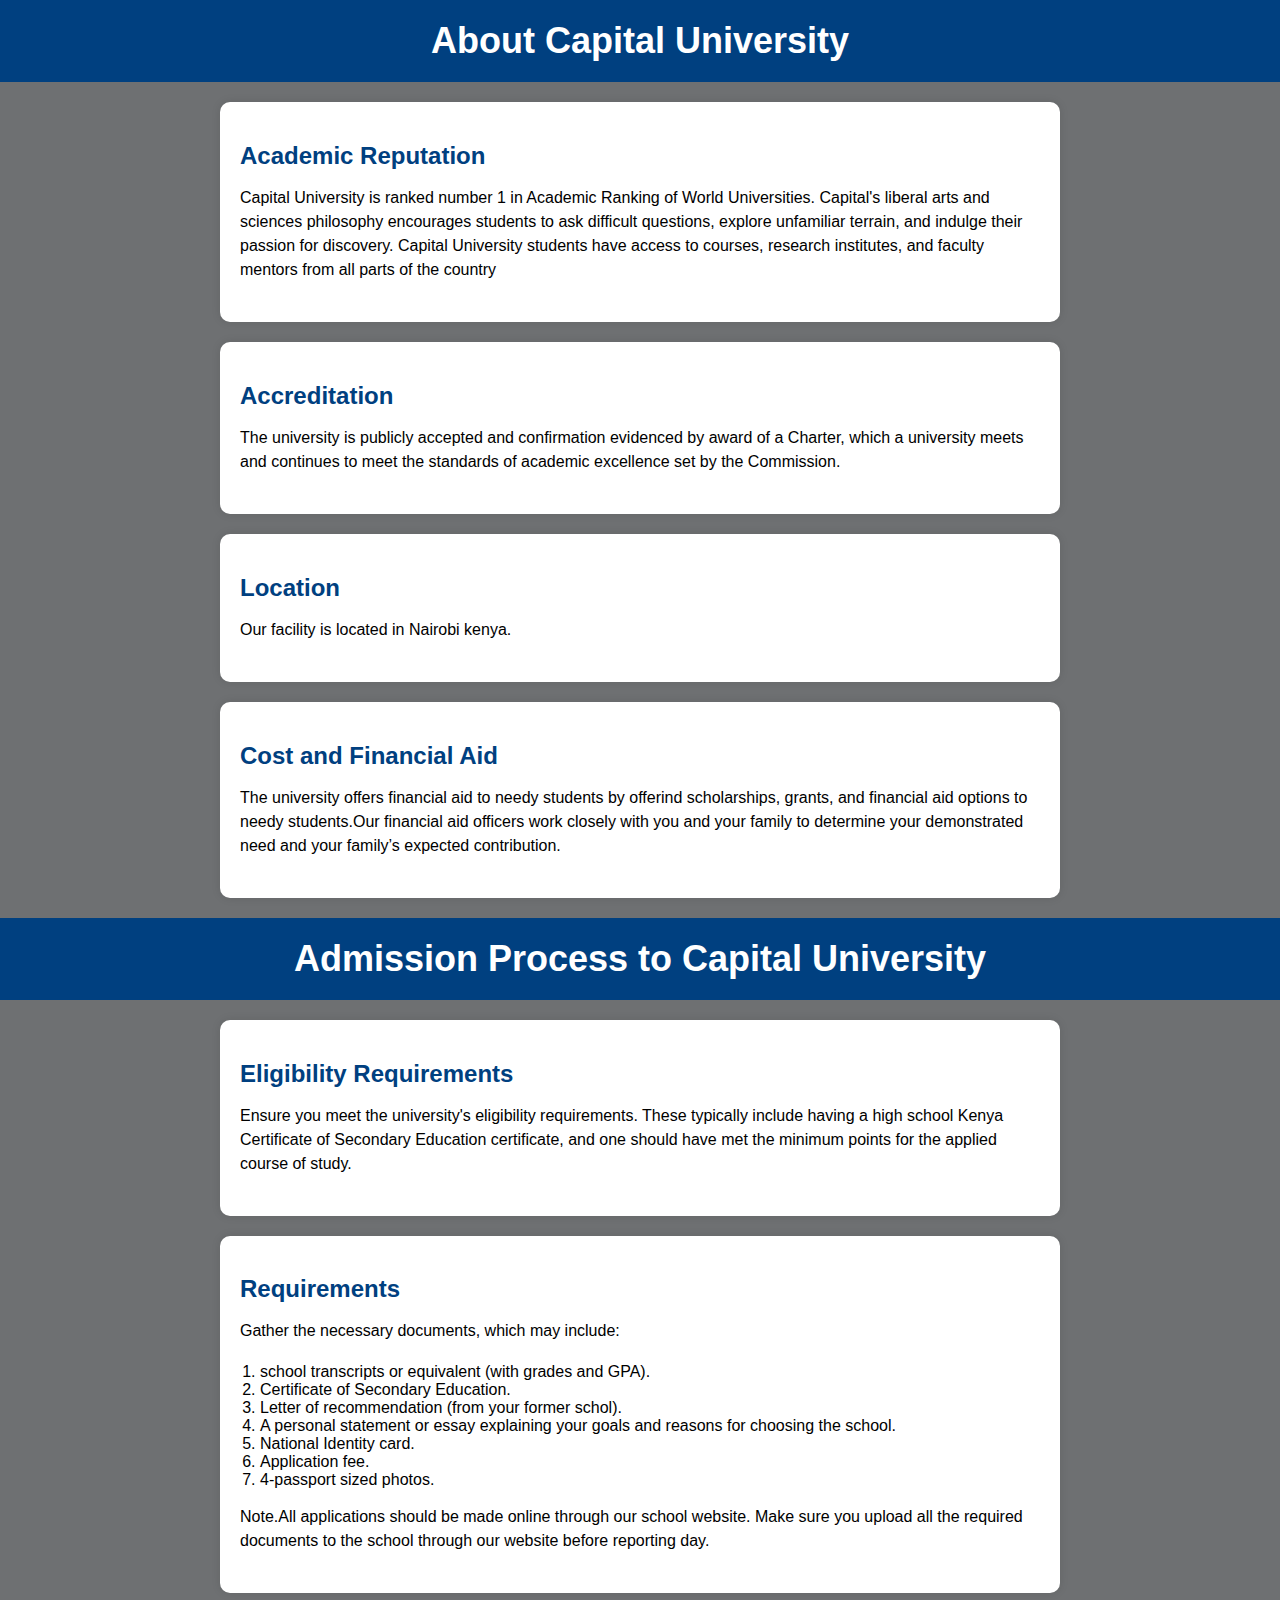
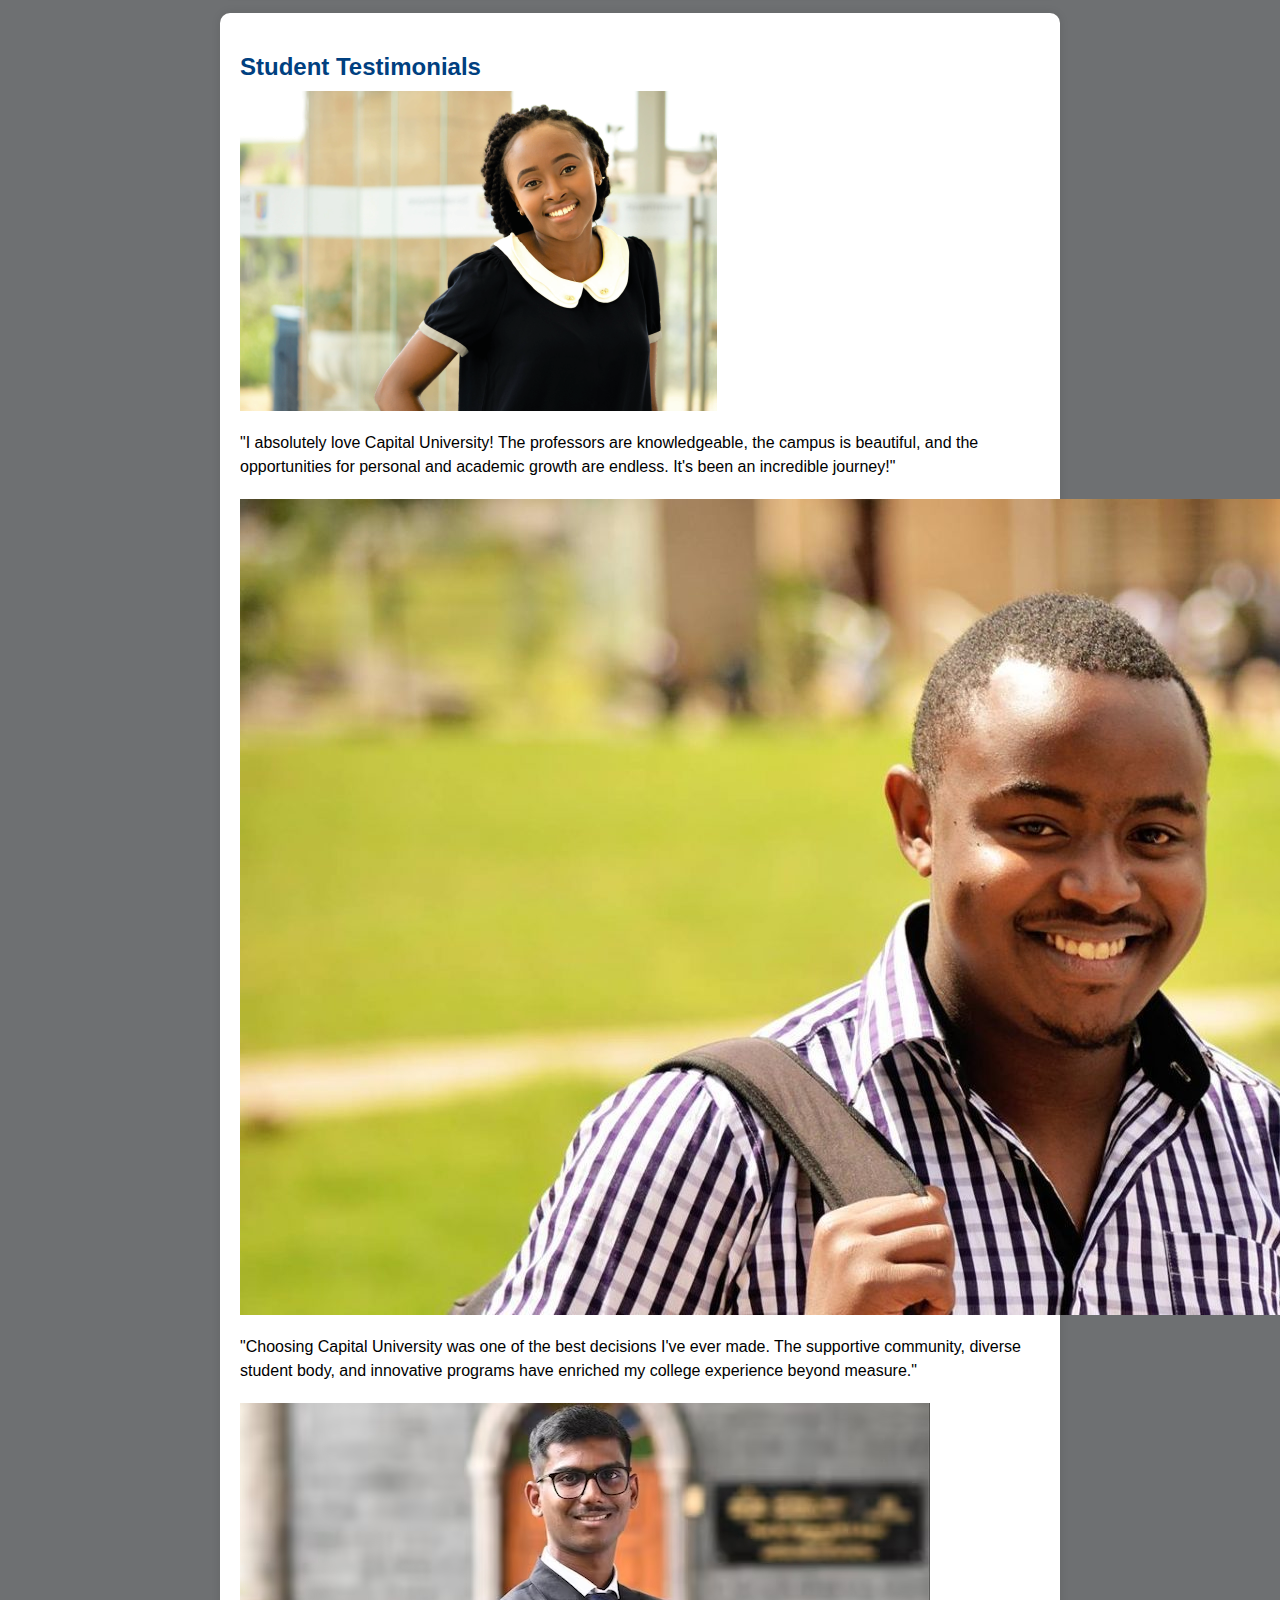
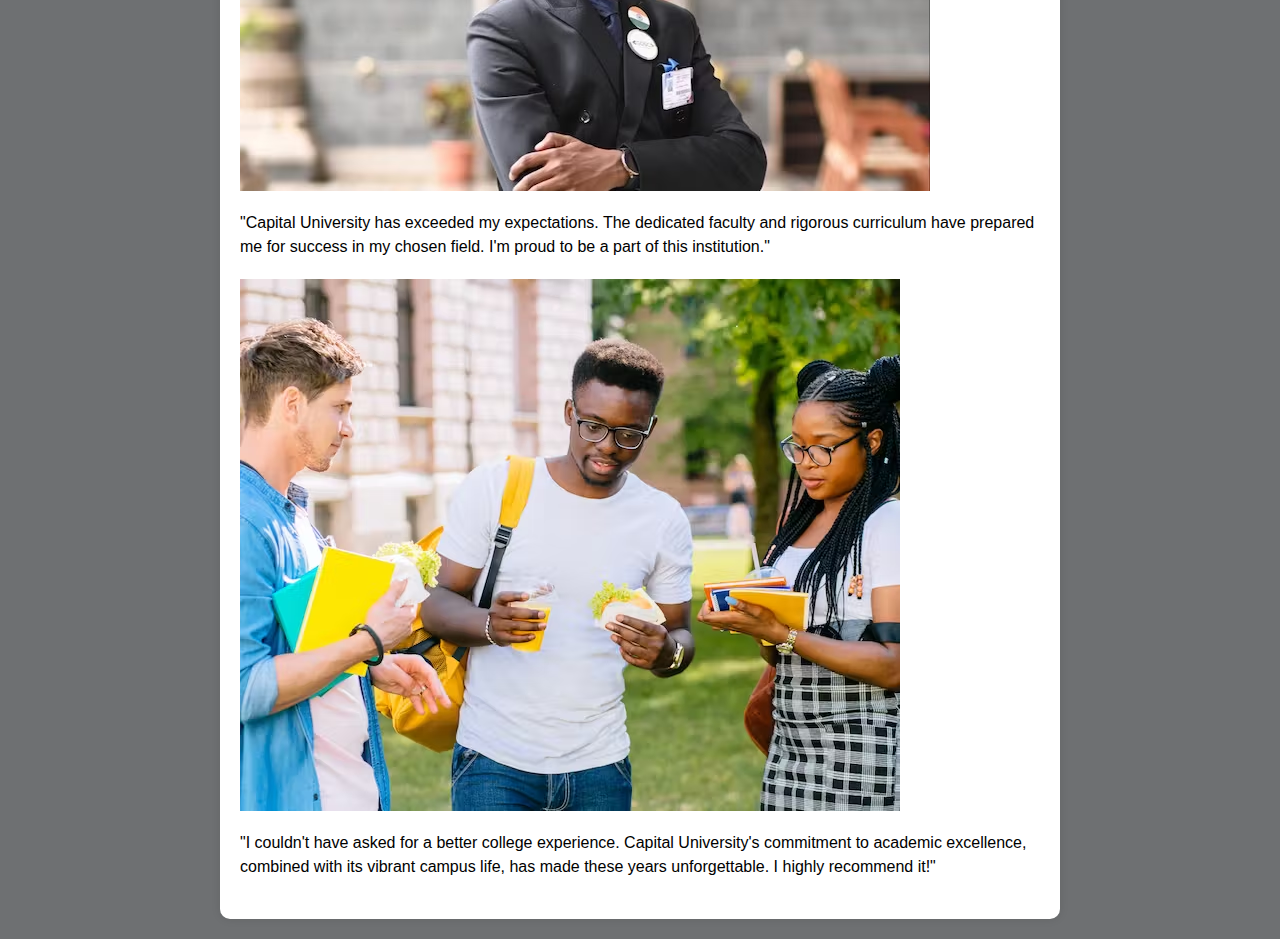
<file: About.html>
<!DOCTYPE html>
<html>
<head>
    <meta charset="UTF-8">
    <link rel="stylesheet" href="About.css">
    <title>About Capital University</title>
</head>
<body>
    <header>
        <h1>About Capital University</h1>
    </header>
    <section id="academic-reputation">
        <h2>Academic Reputation</h2>
        <p>Capital University is ranked number 1 in Academic Ranking of World Universities.
        Capital's liberal arts and sciences philosophy encourages students to ask difficult questions,
        explore unfamiliar terrain, and indulge their passion for discovery.
        Capital University students have access to courses, research institutes,
        and faculty mentors from all parts of the country</p>
    </section>
    <section id="Accreditation">
        <h2>Accreditation</h2>
        <p>The university is publicly accepted and confirmation evidenced by award of a Charter,
             which a university meets and continues to meet the standards of academic excellence set by the Commission.</p>
    </section>
    <section id="Location">
        <h2>Location</h2>
        <p>Our facility is located in Nairobi kenya.</p>
    </section>
    <section id="Cost and Financial Aid">
        <h2>Cost and Financial Aid</h2>
        <p>The university offers financial aid to needy students by offerind scholarships,
            grants, and financial aid options to needy students.Our financial aid officers
            work closely with you and your family to determine your demonstrated need and your family’s expected
           contribution.
        </p>
    </section>
    <header>
        <h1>Admission Process to Capital University</h1>
    </header>
    <section id="Eligibility Requirements">
        <h2>Eligibility Requirements</h2>
        <p>Ensure you meet the university's eligibility requirements. These typically include having a high school
            Kenya Certificate of Secondary Education certificate, and one should have met the minimum points
            for the applied course of study.
        </p>
    </section>
    <section id="Requirements">
        <h2>Requirements</h2>
        <p>Gather the necessary documents, which may include:</p>
        <ol type="1"> 
            <li>school transcripts or equivalent (with grades and GPA).</li>
            <li>Certificate of Secondary Education.</li>
            <li>Letter of recommendation (from your former schol).</li>
            <li>A personal statement or essay explaining your goals and reasons for choosing the school.</li>
            <li>National Identity card.</li>
            <li>Application fee.</li>
            <li>4-passport sized photos.</li>
        </ol>
        <p>Note.All applications should be made online through our school website.
        Make sure you upload all the required documents to the school through our website before reporting day.</p>

    </section>

    <!-- Student Testimonials Section -->
<section id="StudentTestimonials">
    <h2>Student Testimonials</h2>
    <div class="testimonial">
        <img src="testmony1.png" alt="Student 1">
        <p>"I absolutely love Capital University! The professors are knowledgeable, the campus is beautiful, and the opportunities for personal and academic growth are endless. It's been an incredible journey!"</p>
    </div>
    <div class="testimonial">
        <img src="testmony2.jpg" alt="Student 2">
        <p>"Choosing Capital University was one of the best decisions I've ever made. The supportive community, diverse student body, and innovative programs have enriched my college experience beyond measure."</p>
    </div>
    <div class="testimonial">
        <img src="testmony3.avif" alt="Student 3">
        <p>"Capital University has exceeded my expectations. The dedicated faculty and rigorous curriculum have prepared me for success in my chosen field. I'm proud to be a part of this institution."</p>
    </div>
    <div class="testimonial">
        <img src="testmony4.avif" alt="Student 4">
        <p>"I couldn't have asked for a better college experience. Capital University's commitment to academic excellence, combined with its vibrant campus life, has made these years unforgettable. I highly recommend it!"</p>
    </div>
</section>



</body>
</html>
</file>
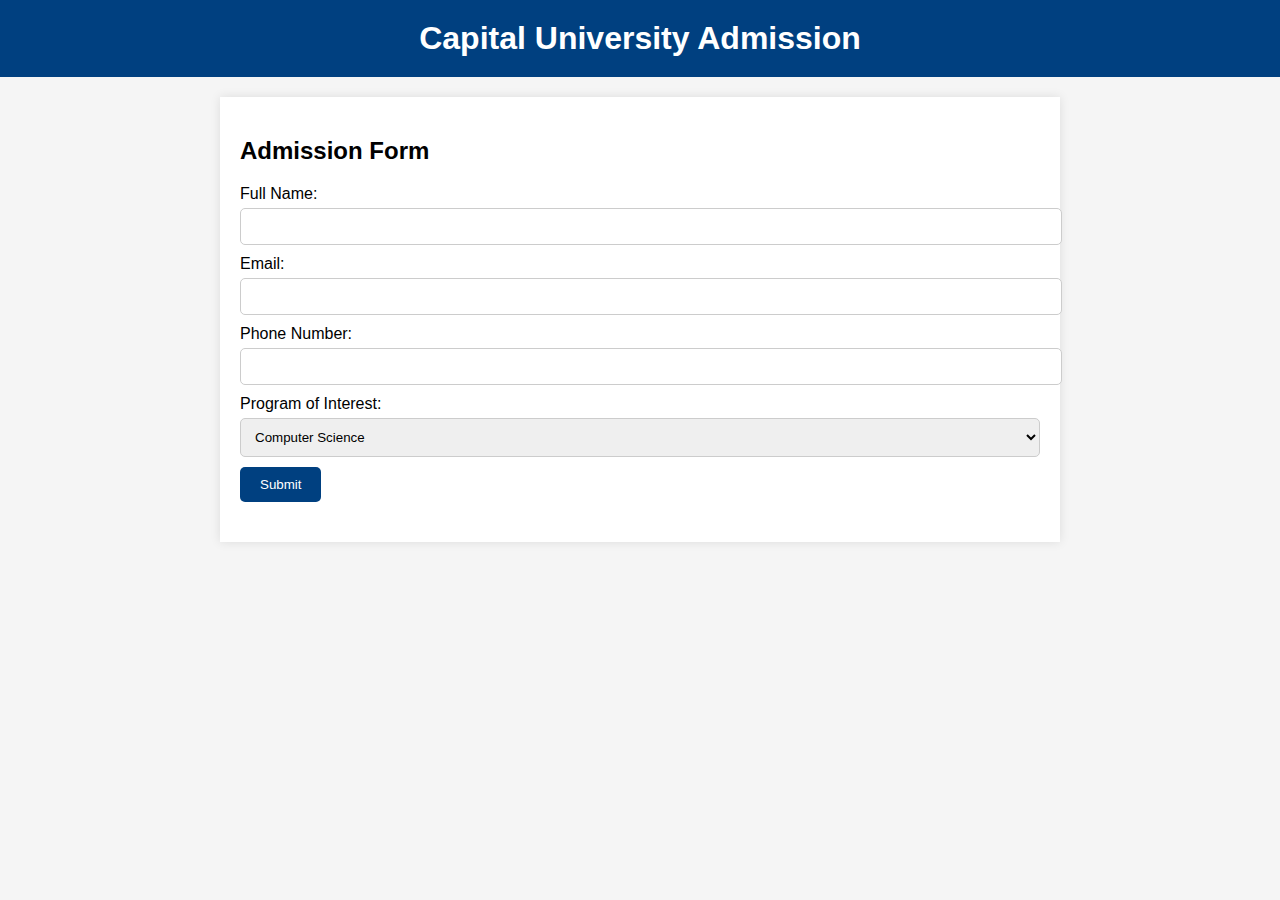
<file: Admission.html>
<!DOCTYPE html>
<html lang="en">
<head>
    <meta charset="UTF-8">
    <meta name="viewport" content="width=device-width, initial-scale=1.0">
    <title>Capital University Admission</title>
    <link rel="stylesheet" href="Admission.css">

    <script type="text/javascript" src="https://cdn.emailjs.com/dist/email.min.js"></script>
    <script type="text/javascript">
       (function(){
          emailjs.init("mqcoWw3uqZdda8_Xi"); // Replace with your Email.js user ID
       })();

       function sendForm() {
           const fullName = document.getElementById("fullName").value;
           const email = document.getElementById("email").value;
           const phoneNumber = document.getElementById("phoneNumber").value;
           const program = document.getElementById("program").value;

           const message = `
               Full Name: ${fullName}
               Email: ${email}
               Phone Number: ${phoneNumber}
               Program of Interest: ${program}
           `;

           const emailParams = {
               from_name: fullName,
               to_email: "recipient@example.com", // Replace with your email address
               message: message,
           };

           emailjs.send("service_9aqpmxs", "template_hy8npe6", emailParams)
               .then(function(response) {
                   alert("Form submitted successfully. Thank you!");
                   document.getElementById("admissionForm").reset();
               }, function(error) {
                   console.error("Form submission failed:", error);
                   alert("Form submission failed. Please try again.");
               });

           return false;
       }
    </script>
</head>
<body>
    <header>
        <h1>Capital University Admission</h1>
    </header>
    <div class="container">
        <h2>Admission Form</h2>
        <form id="admissionForm" onsubmit="return sendForm()">
            <label for="fullName">Full Name:</label>
            <input type="text" id="fullName" name="fullName" required>

            <label for="email">Email:</label>
            <input type="email" id="email" name="email" required>

            <label for="phoneNumber">Phone Number:</label>
            <input type="tel" id="phoneNumber" name="phoneNumber" required>

            <label for="program">Program of Interest:</label>
            <select id="program" name="program">
                <option value="Computer Science">Computer Science</option>
                <option value="Business Administration">Business Administration</option>
                <option value="Credential of Readiness">Credential of Readiness</option>
                <option value="Economics for Managers">Economics for Managers</option>
                <option value="Leadership Principles">Leadership Principles</option>
                <option value="Launching Tech Ventures">Launching Tech Ventures</option>
                <option value="Cybersecurity">Cybersecurity</option>
                <option value="Telecommunication and Information Technology">Telecommunication and Information Technology</option>
                <option value="Credential of Leadership, Impact and Management in Business (CLIMB)">Credential of Leadership, Impact and Management in Business (CLIMB)</option>
                <option value="Disruptive Strategy">Disruptive Strategy</option>
                <option value="Design Thinking and Innovation">Design Thinking and Innovation</option>
                <!-- Add more program options here -->
            </select>

            <input type="submit" value="Submit">
        </form>
    </div>
</body>
</html>
</file>
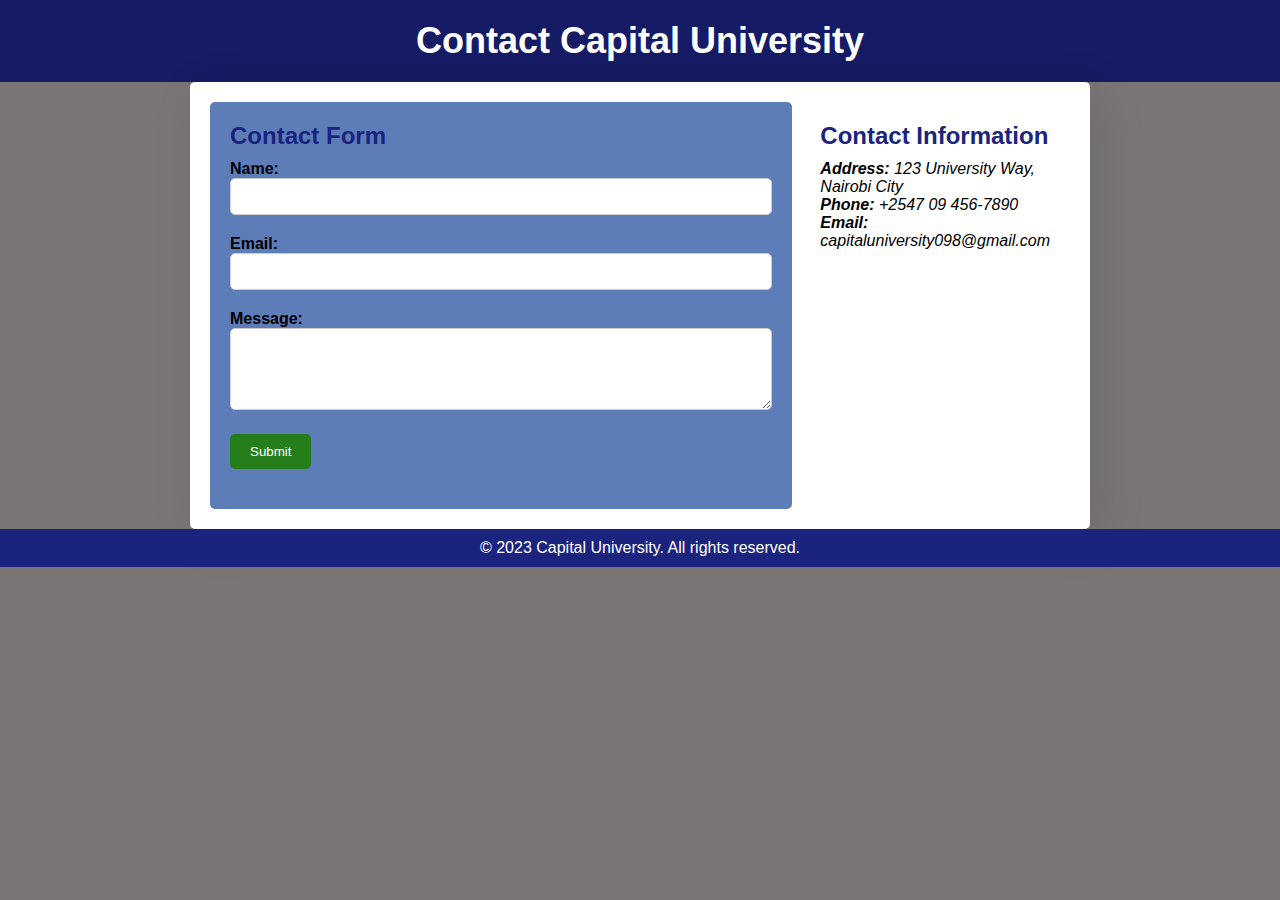
<file: contact.html>
<!DOCTYPE html>
<html lang="en">
<head>
    <meta charset="UTF-8">
    <meta name="viewport" content="width=device-width, initial-scale=1.0">
    <link rel="stylesheet" href="contact.css">
    <title>Contact Capital University</title>
</head>
<body>
    <header>
        <h1>Contact Capital University</h1>
    </header>
    <main>
        <section class="contact-form">
            <h2>Contact Form</h2>
            <form id="contactForm">
                <div class="input-group">
                    <label for="name">Name:</label>
                    <input type="text" id="name" name="name" required>
                </div>
                <div class="input-group">
                    <label for="email">Email:</label>
                    <input type="email" id="email" name="email" required>
                </div>
                <div class="input-group">
                    <label for="message">Message:</label>
                    <textarea id="message" name="message" rows="4" required></textarea>
                </div>
                <div class="input-group">
                    <button type="submit">Submit</button>
                </div>
            </form>
        </section>
        <section class="contact-info">
            <h2>Contact Information</h2>
            <address>
                <p><strong>Address:</strong> 123 University Way, Nairobi City</p>
                <p><strong>Phone:</strong> +2547 09 456-7890</p>
                <p><strong>Email:</strong> capitaluniversity098@gmail.com</p>
            </address>
        </section>
    </main>
    <footer>
        <p>&copy; 2023 Capital University. All rights reserved.</p>
    </footer>
    <script src="script.js"></script>

    <!-- Add the following script tag to include Email.js -->
<script src="https://cdn.emailjs.com/dist/email.min.js"></script>
<script>
    emailjs.init("mqcoWw3uqZdda8_Xi"); // Replace with your Email.js user ID

    document.getElementById('contactForm').addEventListener('submit', function (e) {
        e.preventDefault(); // Prevent the default form submission behavior

        // You can add client-side form validation here if needed

        // Send the email using Email.js
        emailjs.sendForm('service_h7l3szx', 'template_hy8npe6', this)
            .then(function (response) {
                // Handle the success response
                console.log('Email sent successfully:', response);
                alert('Your message has been sent successfully.');
            }, function (error) {
                // Handle the error response
                console.error('Error sending email:', error);
                alert('There was an error sending your message. Please try again later.');
            });
    });
</script>

</body>
</html>
</file>
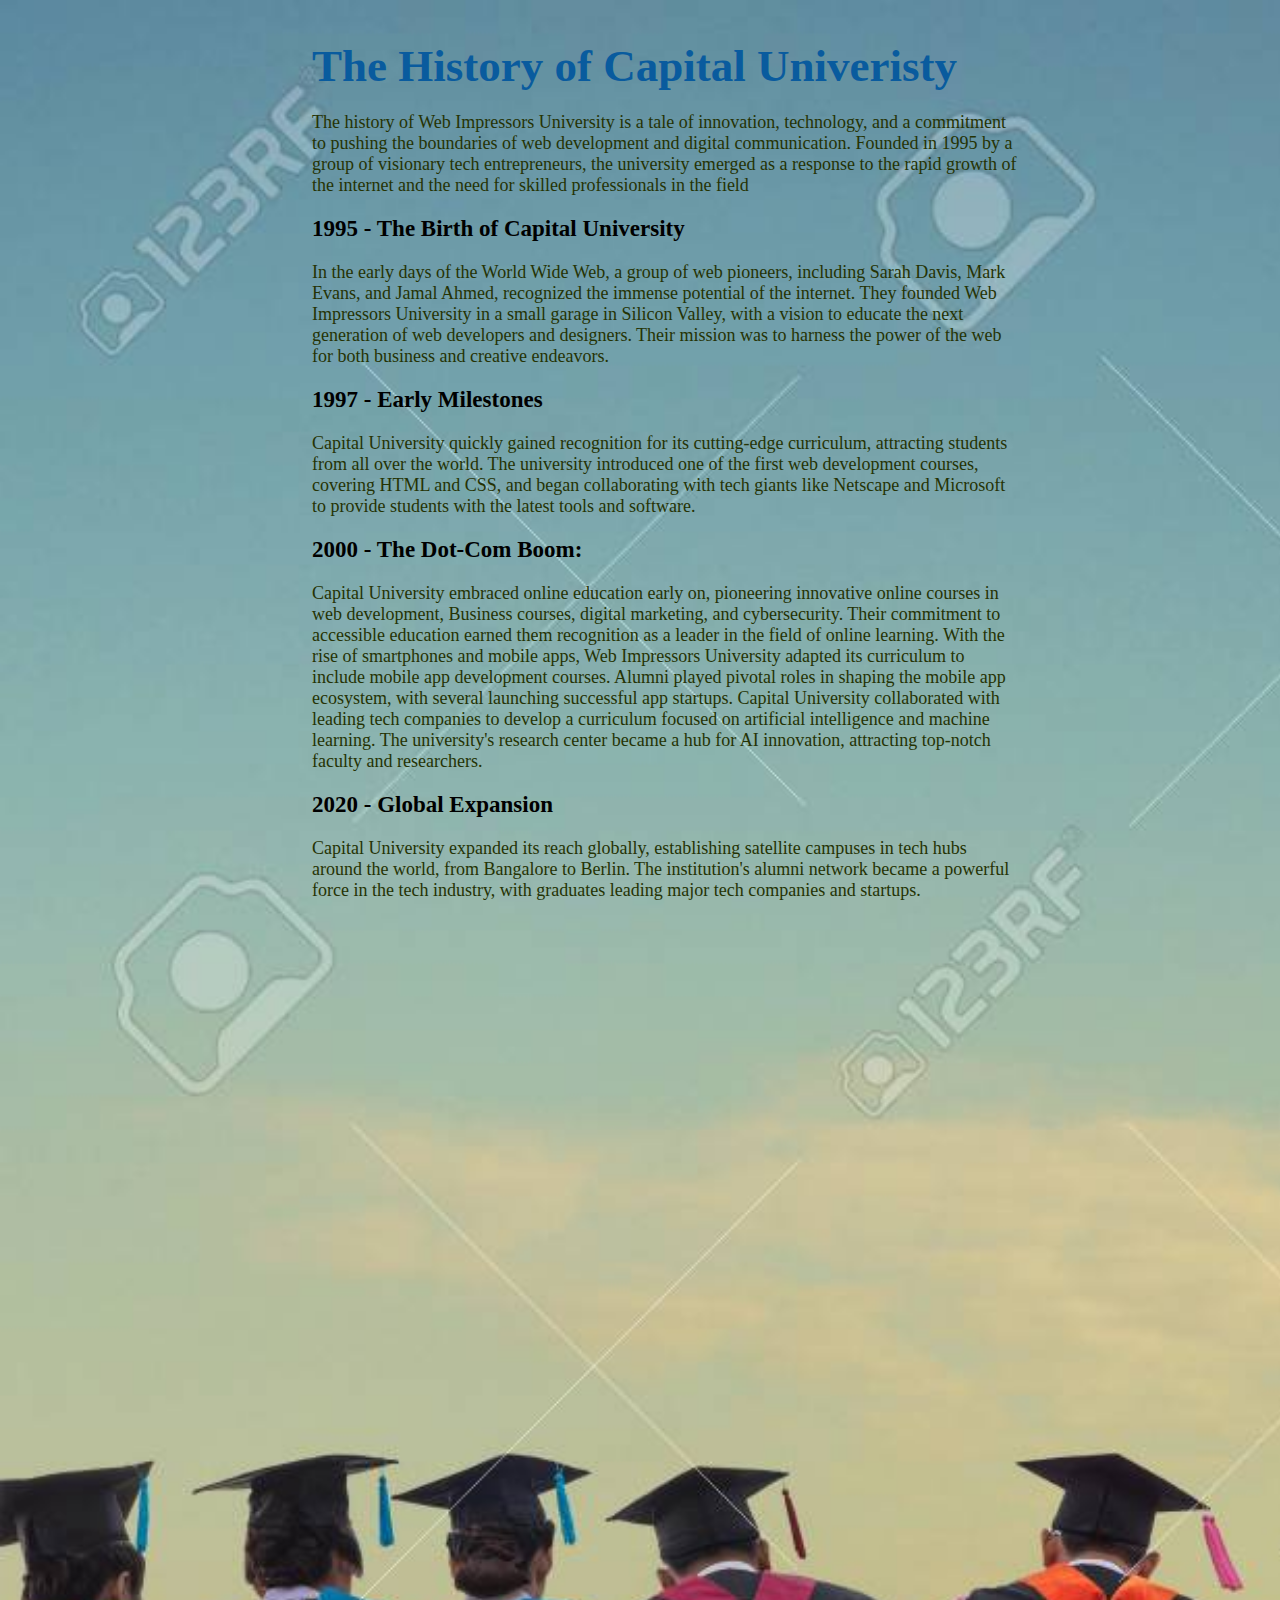
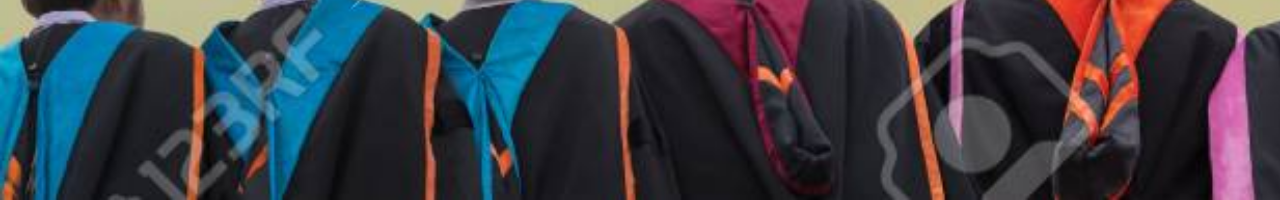
<file: history.html>
<!DOCTYPE html>
<html lang="en">
    <head>
        <meta charset="UTF-8">
        <meta name="viewport" content="width=device-width, initial-scale=1.0">
        <title>University Name</title>
        <link rel="stylesheet" href="history.css">
    </head>
    <body>
        <div class="background-container"></div>

        <div class="history">
            <h1>The History of Capital Univeristy</h1>
            <p>The history of Web Impressors University is a tale of innovation, technology, and a commitment to pushing the boundaries of web development and digital communication. Founded in 1995 by a group of visionary tech entrepreneurs, the university emerged as a response to the rapid growth of the internet and the need for skilled professionals in the field</p>
            <h2>
            1995 - The Birth of Capital University
            </h2>
            <p>In the early days of the World Wide Web, a group of web pioneers, including Sarah Davis, Mark Evans, and Jamal Ahmed, recognized the immense potential of the internet. They founded Web Impressors University in a small garage in Silicon Valley, with a vision to educate the next generation of web developers and designers. Their mission was to harness the power of the web for both business and creative endeavors.</p>
            <h2>1997 - Early Milestones</h2>
            <p>Capital University quickly gained recognition for its cutting-edge curriculum, attracting students from all over the world. The university introduced one of the first web development courses, covering HTML and CSS, and began collaborating with tech giants like Netscape and Microsoft to provide students with the latest tools and software.</p>
            <h2>2000 - The Dot-Com Boom:</h2>
            <p>
                Capital University embraced online education early on, pioneering innovative online courses in web development, Business courses, digital marketing, and cybersecurity. Their commitment to accessible education earned them recognition as a leader in the field of online learning. With the rise of smartphones and mobile apps, Web Impressors University adapted its curriculum to include mobile app development courses. Alumni played pivotal roles in shaping the mobile app ecosystem, with several launching successful app startups.
                Capital University collaborated with leading tech companies to develop a curriculum focused on artificial intelligence and machine learning. The university's research center became a hub for AI innovation, attracting top-notch faculty and researchers.
                
                <h2 id="hlast">2020 - Global Expansion</h2>
                <p id="plast"> 
                    Capital University expanded its reach globally, establishing satellite campuses in tech hubs around the world, from Bangalore to Berlin. The institution's alumni network became a powerful force in the tech industry, with graduates leading major tech companies and startups.
                </p>
            
        </div>
    </body>

</html>
</file>
<file: Admission.css>
/* style */
body {
    font-family: Arial, sans-serif;
    background-color: #f5f5f5;
    margin: 0;
    padding: 0;
}

header {
    background-color: #004080;
    color: white;
    text-align: center;
    padding: 20px;
}

h1 {
    margin: 0;
}

.container {
    max-width: 800px;
    margin: 20px auto;
    padding: 20px;
    background-color: #ffffff;
    box-shadow: 0 0 10px rgba(0, 0, 0, 0.1);
}

form {
    margin: 20px 0;
}

label {
    display: block;
    margin-bottom: 5px;
}

input[type="text"],
input[type="email"],
input[type="tel"],
select {
    width: 100%;
    padding: 10px;
    margin-bottom: 10px;
    border: 1px solid #ccc;
    border-radius: 5px;
}

input[type="submit"] {
    background-color: #004080;
    color: white;
    border: none;
    padding: 10px 20px;
    border-radius: 5px;
    cursor: pointer;
}

input[type="submit"]:hover {
    background-color: #003366;
}
</file>
<file: history.css>
* {
    margin: 0;
    padding: 10px;
    box-sizing: border-box;
}

.background-container{
    position: absolute;
    top: 0;
    left: 0;
    width: 100%;
    height: 200%;
    background: url('back2.jpg') repeat-x;
    /* animation: moveClouds 30s linear infinite; */
    z-index: -1;
    background-size: cover;
    background-repeat: no-repeat;
}

.history {
    max-width: 100%;
    width: 800px;
    margin: 0 auto; /* Center the content horizontally */
    padding-left: 5%; /* Use percentage for responsive padding */
}

.history h1 {
    font-size: 45px;
    color: rgb(9, 91, 158);
}

.history h2 {
    font-size: 23px;
}

.history p {
    font-size: 18px;
    color: rgb(37, 51, 4);
}
</file>
<file: About.css>
/* Reset some default styles */
body {
    font-family: Arial, sans-serif;
    margin: 0;
    padding: 0;
    background-color: rgb(110, 112, 114);
}

/* Header Styles */
header {
    background-color: #004080;
    color: white;
    text-align: center;
    padding: 20px;
}

header h1 {
    margin: 0;
    font-size: 36px;
}

/* Section Styles */
section {
    max-width: 800px;
    margin: 20px auto;
    padding: 20px;
    background-color: #ffffff;
    box-shadow: 0 0 10px rgba(0, 0, 0, 0.1);
    border-radius: 10px;
}

/* Heading Styles */
section h2 {
    color: #004080;
    font-size: 24px;
    margin-bottom: 10px;
}

/* Paragraph Styles */
section p {
    font-size: 16px;
    line-height: 1.5;
    margin-bottom: 20px;
}

/* List Styles */
section ol, section ul {
    padding-left: 20px;
    font-size: 16px;
}

/* Link Styles */
a {
    color: #004080;
    text-decoration: none;
}

a:hover {
    text-decoration: underline;
}
</file>
<file: contact.css>
/* Reset some default styles */
* {
    margin: 0;
    padding: 0;
    box-sizing: border-box;
}

/* Apply styles to the body */
body {
    font-family: Arial, sans-serif;
    background-color: #7a7676;
}

/* Style the header */
header {
    background-color: #151b64;
    color: #fff;
    text-align: center;
    padding: 20px 0;
}

header h1 {
    font-size: 36px;
}

/* Style the main content */
main {
    max-width: 900px;
    margin: 0 auto;
    padding: 20px;
    background-color: #fff;
    box-shadow: 10px 10px 50px rgba(0, 0, 0, 0.1);
    border-radius: 5px;
    display: flex;
    flex-wrap: wrap;
    justify-content: space-between;
}

.contact-form {
    flex-basis: calc(70% - 20px);
    padding: 20px;
    background-color: #5d7db9;
    border-radius: 5px;
}

.contact-info {
    flex-basis: calc(30% - 20px);
    padding: 20px;
    background-color: #fff;
    border-radius: 5px;
}

h2 {
    color: #1a237e;
    font-size: 24px;
    margin-bottom: 10px;
}

.input-group {
    margin-bottom: 20px;
}

label {
    display: block;
    font-weight: bold;
}

input[type="text"],
input[type="email"],
textarea {
    width: 100%;
    padding: 10px;
    border: 1px solid #ccc;
    border-radius: 5px;
}

button[type="submit"] {
    background-color: #267e1a;
    color: #fff;
    padding: 10px 20px;
    border: none;
    border-radius: 5px;
    cursor: pointer;
    
}

/* Style the footer */
footer {
    text-align: center;
    background-color: #1a237e;
    color: #fff;
    padding: 10px 0;
}
</file>
